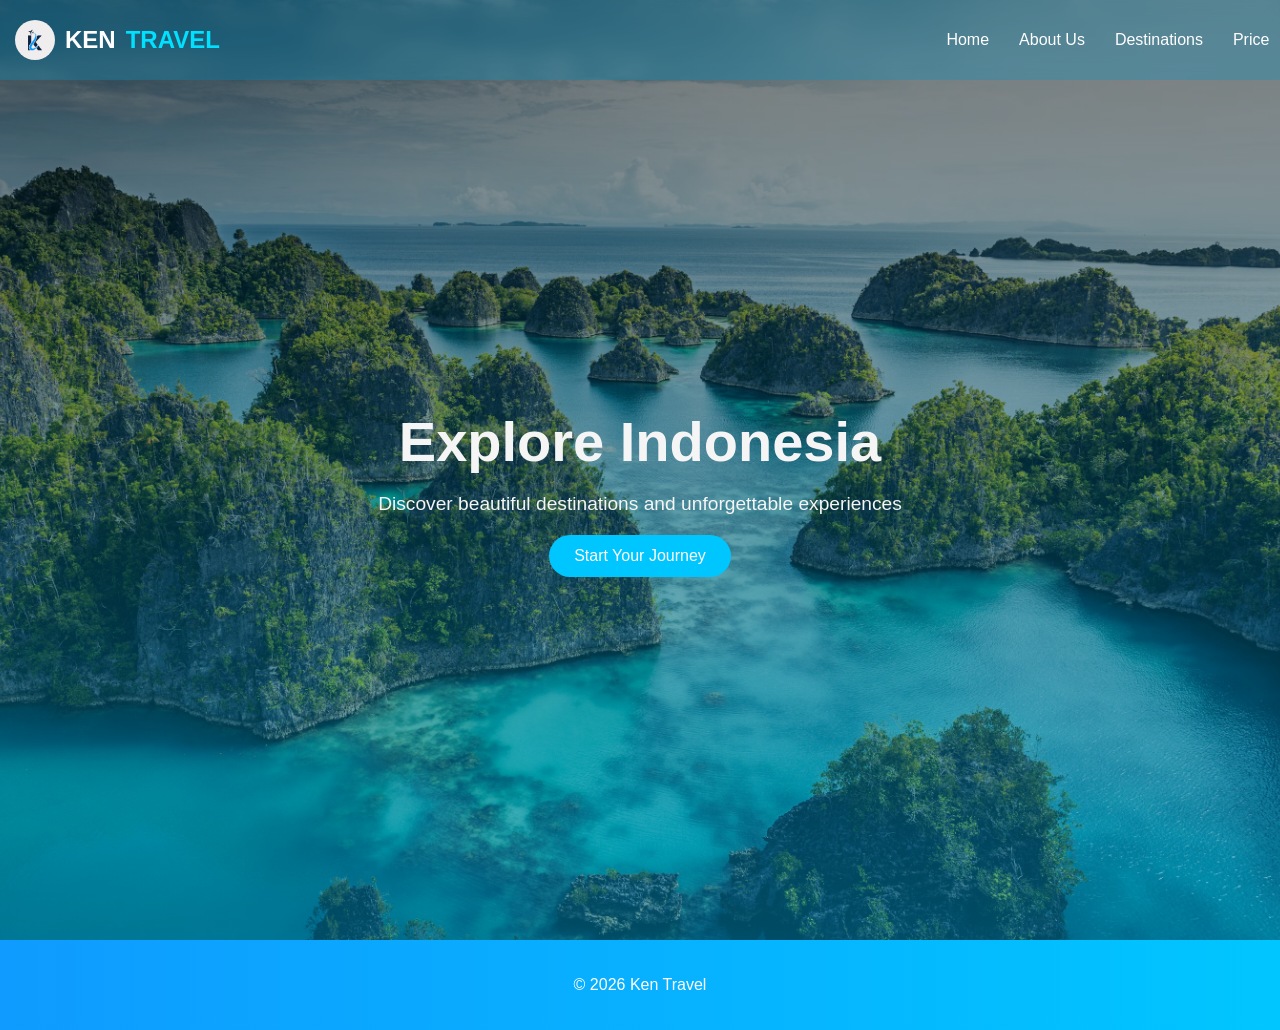
<file: index.html>
<!DOCTYPE html>
<html lang="en">
<head>
    <meta charset="UTF-8">
    <meta name="viewport" content="width=device-width, initial-scale=1.0">
    <title>Travel With Ken</title>
    <link rel="stylesheet" href="style.css">
</head>

<body>

    <header>
        <nav class="navbar">

            <div class="logo">
                <img src="Assets/LogoTravel.jpg" alt="LogoTravel">
                KEN<span>TRAVEL</span>
            </div>

            <ul class="nav-links">
                <li><a href="index.html">Home</a></li>
                <li><a href="about.html">About Us</a></li>
                <li><a href="destination.html">Destinations</a></li>
                <li><a href="Price.html">Price</a></li>
            </ul>

        </nav>
    </header>

    <!-- HOME / HERO SECTION -->
    <section class="Main">
        <div class="isi">
            <h1>Explore Indonesia</h1>
            <p>Discover beautiful destinations and unforgettable experiences</p>

            <!-- Tombol -->
            <a href="#" class="btn" onclick="openPopup()">
                Start Your Journey
            </a>

        </div>
    </section>

    <!-- POPUP LOGIN -->
    <div id="loginPopup" class="popup">

        <div class="popup-content">

            <span class="close" onclick="closePopup()">
                &times;
            </span>

            <h2>Login</h2>

            <input type="text" id="username" placeholder="Username">

            <input type="password" id="password" placeholder="Password">

            <button onclick="login()">
                Masuk
            </button>

        </div>

    </div>

    <footer class="footer">
        <p>© 2026 Ken Travel</p>
    </footer>

    
    <script src="https://code.jquery.com/jquery-3.7.1.min.js"></script>
<script src="page1.js"></script>

</body>
</html>
</file>
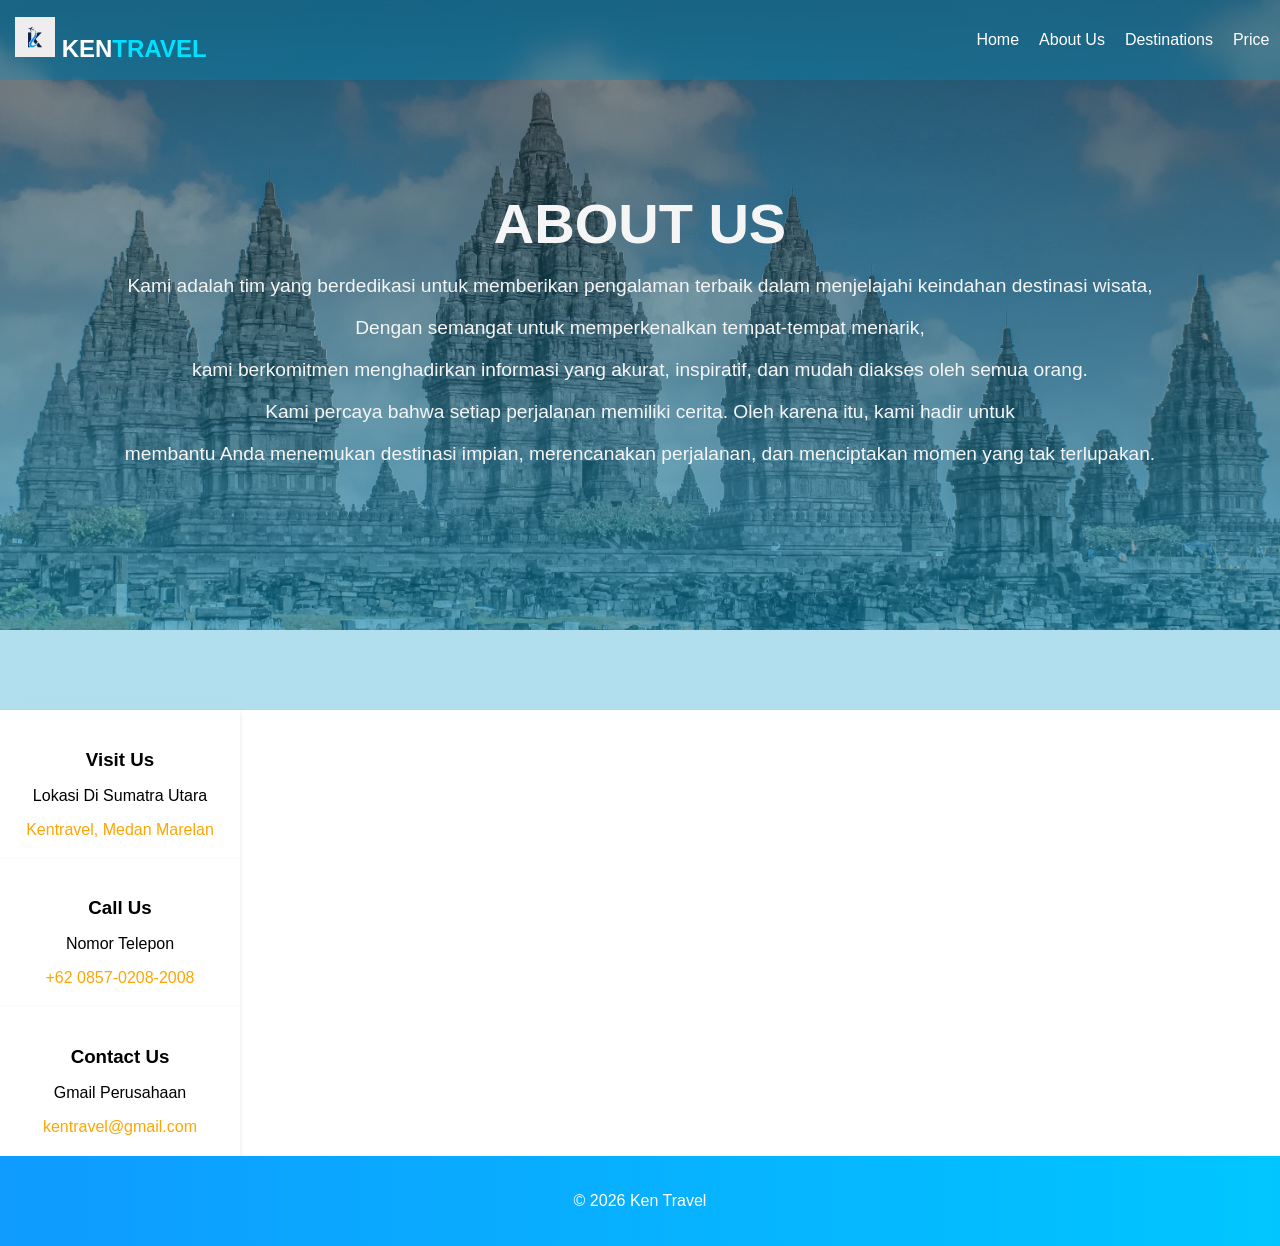
<file: about.html>
<!DOCTYPE html>
<html lang="en">
<head>
    <meta charset="UTF-8">
    <meta name="viewport" content="width=device-width, initial-scale=1.0">
    <title>Travel With Ken</title>
    <link rel="stylesheet" href="about.css">
</head>
<body>
    <header>
    <nav class="navbar">
<div class="logo"><img src="Assets/LogoTravel.jpg" alt="Logo Travel">
    KEN<span>TRAVEL</span></div>
<ul class="nav-links">
 <li><a href="index.html">Home</a></li>
  <li><a href="about.html">About Us</a></li>
  <li><a href="destination.html">Destinations</a></li>
  <li><a href="Price.html">Price</a></li>
</ul>
</nav>
</header>

<!-- ABOUT US -->
<section class="Main">
<div class="isi">
<h1>ABOUT US</h1>
<p>Kami adalah tim yang berdedikasi untuk memberikan pengalaman terbaik dalam menjelajahi keindahan destinasi wisata, </p>
<p>Dengan semangat untuk memperkenalkan tempat-tempat menarik,</p>
<p> kami berkomitmen menghadirkan informasi yang akurat, inspiratif, dan mudah diakses oleh semua orang.</p>
<p>Kami percaya bahwa setiap perjalanan memiliki cerita. Oleh karena itu, kami hadir untuk</p>
<p>membantu Anda menemukan destinasi impian, merencanakan perjalanan, dan menciptakan momen yang tak terlupakan.</p>
</div>
</section>

<!-- CONTACT BOX -->
<section class="contact"
style="display:grid; grid-template-columns:repeat(3,1fr); gap:20px;"></section>

  <div class="box">
    <h3>Visit Us</h3>
    <p>Lokasi Di Sumatra Utara</p>
    <span>Kentravel, Medan Marelan</span>
  </div>

  <div class="box">
    <h3>Call Us</h3>
    <p>Nomor Telepon</p>
    <span>+62 0857-0208-2008</span>
  </div>

  <div class="box">
    <h3>Contact Us</h3>
    <p>Gmail Perusahaan</p>
    <span>kentravel@gmail.com</span>
  </div>
</section>

<footer class="footer">
        <p>© 2026 Ken Travel</p>
    </footer>

</body>
</html>
</file>
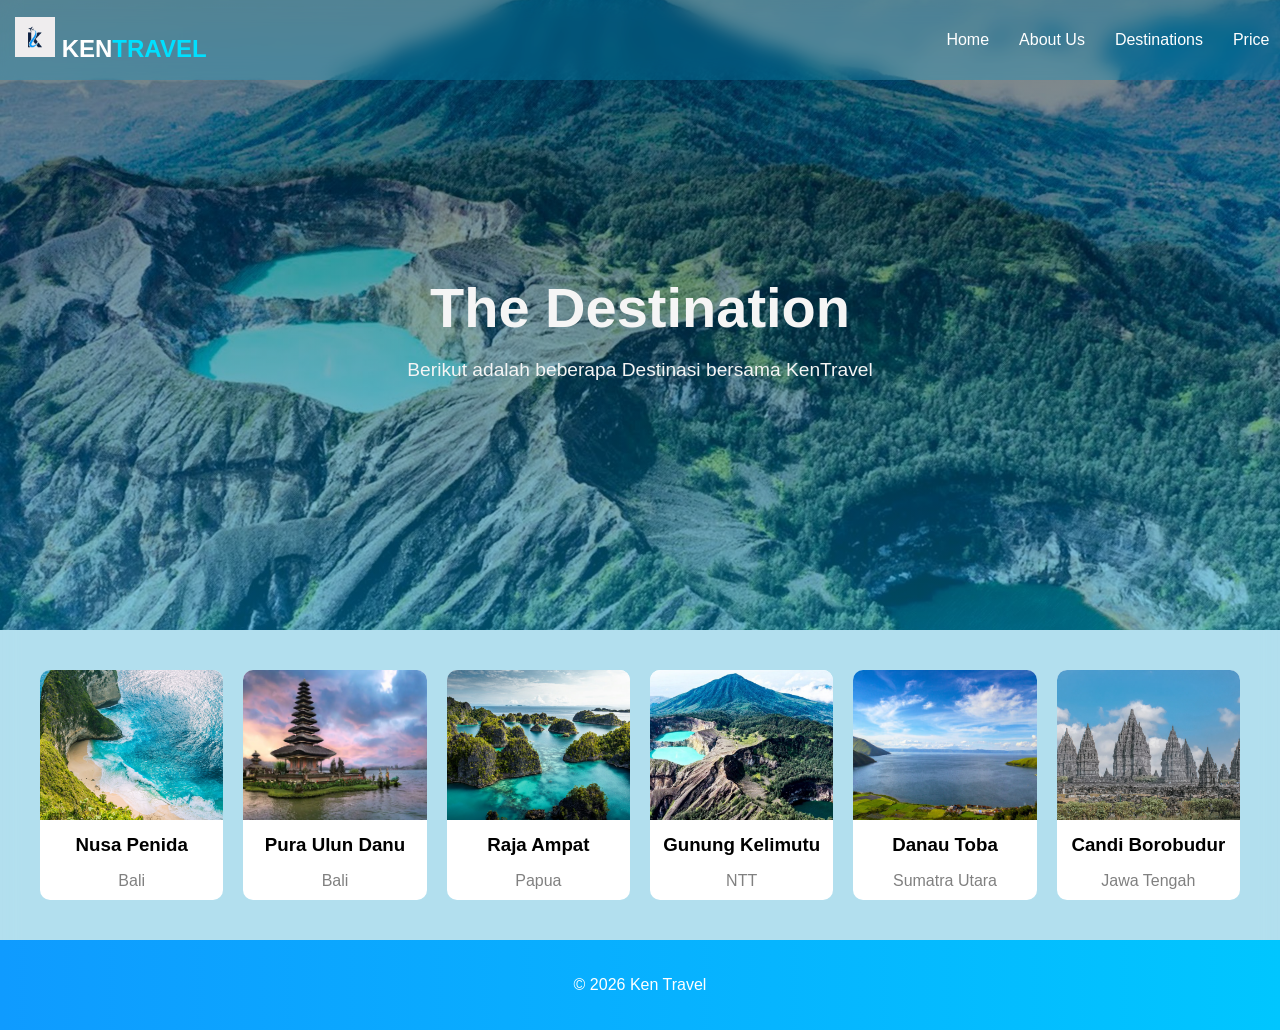
<file: destination.html>
<!DOCTYPE html>
<html lang="en">
<head>
  <meta charset="UTF-8">
  <title>Destinations</title>
  <link rel="stylesheet" href="destination.css">
</head>
<body>
    <header>
    <nav class="navbar">
<div class="logo"><img src="Assets/LogoTravel.jpg" alt="Logo Travel">
    KEN<span>TRAVEL</span></div>
<ul class="nav-links">
 <li><a href="index.html">Home</a></li>
  <li><a href="about.html">About Us</a></li>
  <li><a href="destination.html">Destinations</a></li>
  <li><a href="Price.html">Price</a></li>
</ul>
</nav>
</header>
<section class="Main">
<div class="isi">
<h1>The Destination</h1>
<p>Berikut adalah beberapa Destinasi bersama KenTravel</p>
</div>
</section>

<!-- DESTINATION LIST -->
<section class="destinations">

  <div class="card">
    <img src="Assets/Nusapenida.jpg">
    <h3>Nusa Penida</h3>
    <p>Bali</p>
  </div>

  <div class="card">
    <img src="Assets/puraulun.jpg">
    <h3>Pura Ulun Danu</h3>
    <p>Bali</p>
  </div>

  <div class="card">
    <img src="Assets/Raja ampat.jpg">
    <h3>Raja Ampat</h3>
    <p>Papua</p>
  </div>

  <div class="card">
    <img src="Assets/Gunung.jpg">
    <h3>Gunung Kelimutu</h3>
    <p>NTT</p>
  </div>

   <div class="card">
    <img src="Assets/Danautoba.jpg">
    <h3>Danau Toba</h3>
    <p>Sumatra Utara</p>
  </div>

   <div class="card">
    <img src="Assets/Candi.jpg">
    <h3>Candi Borobudur</h3>
    <p>Jawa Tengah</p>
  </div>

</section>

<footer class="footer">
        <p>© 2026 Ken Travel</p>
    </footer>
</body>
</html>
</file>
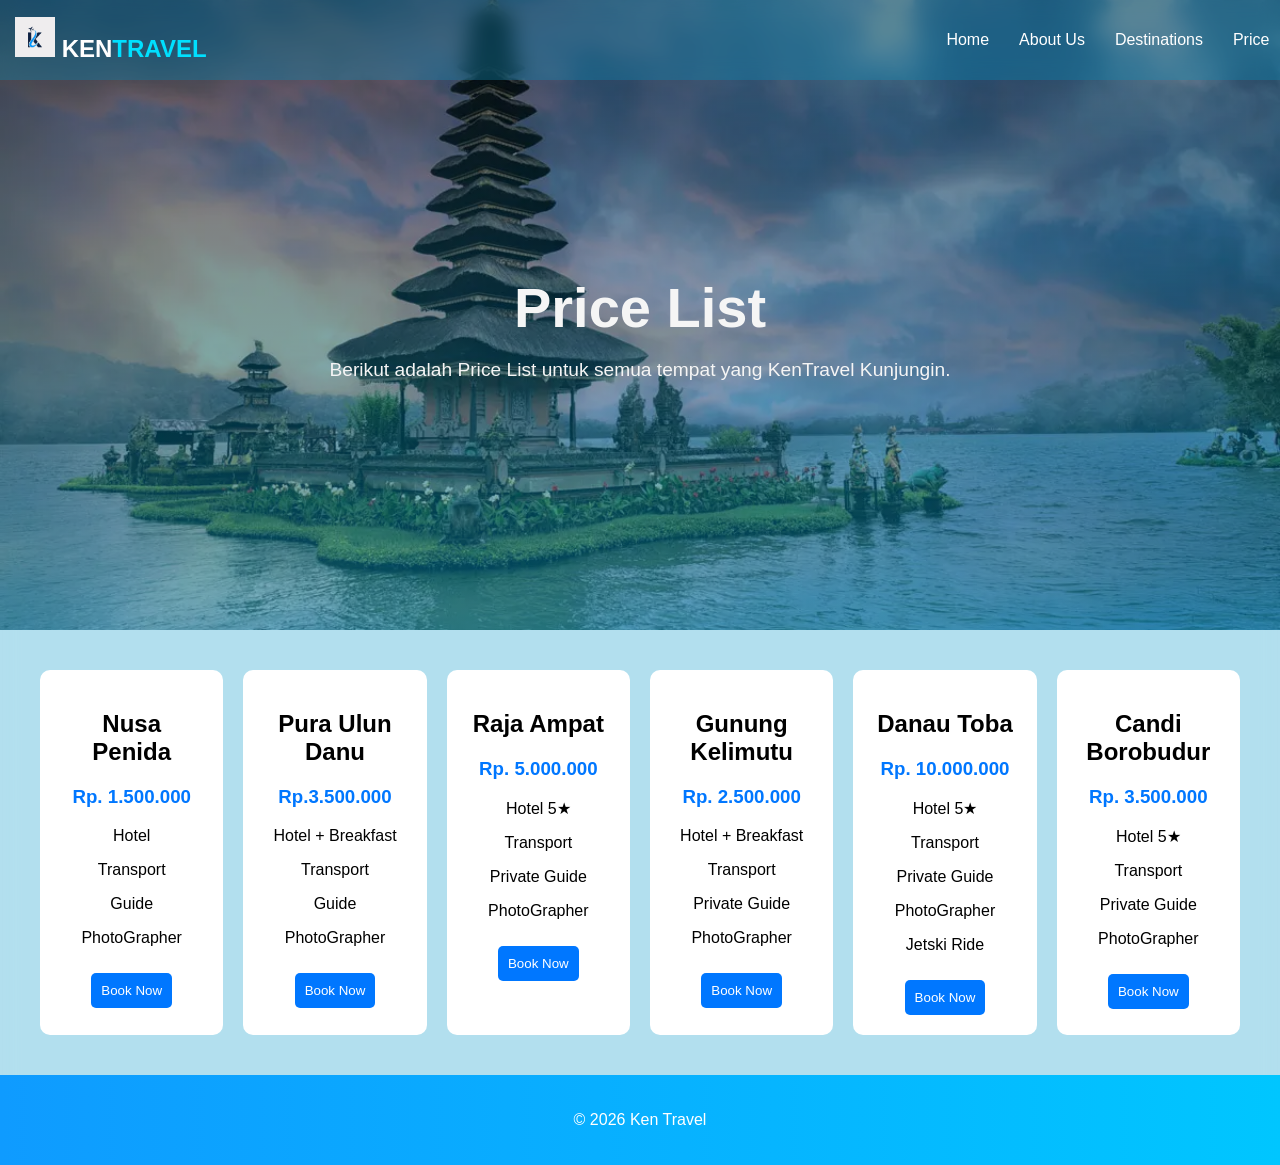
<file: Price.html>
<!DOCTYPE html>
<html lang="en">
<head>
  <meta charset="UTF-8">
  <title>Pricing</title>
  <link rel="stylesheet" href="Price.css">
</head>
<body>

<header>
    <nav class="navbar">
<div class="logo">
    <img src="Assets/LogoTravel.jpg" alt="Logo Travel">
    KEN<span>TRAVEL</span></div>
<ul class="nav-links">
 <li><a href="index.html">Home</a></li>
  <li><a href="about.html">About Us</a></li>
  <li><a href="destination.html">Destinations</a></li>
  <li><a href="Price.html">Price</a></li>
</ul>
</nav>
</header>

<section class="Main">
<div class="isi">
<h1>Price List</h1>
<p>Berikut adalah Price List untuk semua tempat yang KenTravel Kunjungin.</p>
</div>
</section>
<!-- PRICE -->
<section class="pricing">

  <div class="card">
    <h2>Nusa Penida</h2>
    <h3>Rp. 1.500.000</h3>
    <p>Hotel</p>
    <p>Transport</p>
    <p>Guide</p>
    <p>PhotoGrapher</p>
    <button>Book Now</button>
  </div>

  <div class="card">
    <h2>Pura Ulun Danu</h2>
    <h3>Rp.3.500.000</h3>
    <p>Hotel + Breakfast</p>
    <p>Transport</p>
    <p>Guide</p>
    <p>PhotoGrapher</p>
    <button>Book Now</button>
  </div>

  <div class="card">
    <h2>Raja Ampat</h2>
    <h3>Rp. 5.000.000</h3>
    <p>Hotel 5★</p>
    <p>Transport</p>
    <p>Private Guide</p>
    <p>PhotoGrapher</p>
    <button>Book Now</button>
  </div>

  <div class="card">
    <h2>Gunung Kelimutu</h2>
    <h3>Rp. 2.500.000</h3>
    <p>Hotel + Breakfast</p>
    <p>Transport</p>
    <p>Private Guide</p>
    <p>PhotoGrapher</p>
    <button>Book Now</button>
  </div>

  <div class="card">
    <h2>Danau Toba</h2>
    <h3>Rp. 10.000.000</h3>
    <p>Hotel 5★</p>
    <p>Transport</p>
    <p>Private Guide</p>
    <p>PhotoGrapher</p>
    <p>Jetski Ride</p>
    <button>Book Now</button>
  </div>

  <div class="card">
    <h2>Candi Borobudur</h2>
    <h3>Rp. 3.500.000</h3>
    <p>Hotel 5★</p>
    <p>Transport</p>
    <p>Private Guide</p>
    <p>PhotoGrapher</p>
    <button>Book Now</button>
  </div>

</section>
<footer class="footer">
        <p>© 2026 Ken Travel</p>
    </footer>
</body>
</html>
</file>
<file: style.css>
/* NAVBAR */
.navbar {
 position: fixed;
 top: 0;
 width: 98%;
 padding: 15px;
 display: flex;
 justify-content: space-between;
 align-items: center;
 background: rgba(0, 150, 200, 0.3); 
 backdrop-filter: blur(10px); 
 -webkit-backdrop-filter: blur(10px);
 z-index: 1000;
}

/* LOGO */
.logo {
 font-size: 1.5rem;
 font-weight: bold;
 color: white;
 display: flex;
 align-items: center;
 gap: 10px;
}

.logo span {
 color: #00e0ff; 
}

.logo img{
  width: 40px;
  height: 40px;
  border-radius: 50%;
}

/* MENU */
.nav-links {
 list-style: none;
 display: flex;
 gap: 30px;
}

.nav-links li a {
 text-decoration: none;
 color: white;
 font-weight: 500;
 position: relative;
 transition: 0.3s;
}

/* HOVER EFFECT */
.nav-links li a::after {
 content: "";
 position: absolute;
 width: 0%;
 height: 2px;
 left: 0;
 bottom: -5px;
 background: #00e0ff;
 transition: 0.3s;
}

.nav-links li a:hover::after {
 width: 100%;
}

.nav-links li a:hover {
 color: #00e0ff;
}

/* BODY */
body {
 margin: 0;
 font-family: 'Poppins', sans-serif;
}

/* HOME MAIN */
.Main {
 height: 100vh;
 background:
   linear-gradient(rgba(0, 0, 0, 0.5), rgba(0, 150, 200, 0.5)),
   url('Assets/Raja\ ampat.jpg');

 background-size: cover;
 background-position: center;
 display: flex;
 justify-content: center;
 align-items: center;
 text-align: center;
 color: whitesmoke;
 padding: 20px;
}

/* TEXT */
.isi h1 {
 font-size: 3.5rem;
 margin-bottom: 10px;
}

.isi p {
 font-size: 1.2rem;
 margin-bottom: 20px;
}

/* BUTTON */
.btn {
 padding: 12px 25px;
 background: #00c6ff;
 color: white;
 text-decoration: none;
 border-radius: 25px;
 transition: 0.3s;
 display: inline-block;
}

.btn:hover {
 background: #10a3b7;
}

/* DESTINATION */
.destination {
 padding: 60px 20px;
 text-align: center;
 background: #f5f5f5;
}

/* FOOTER */
.footer {
    background: linear-gradient(to right, #0f9bff, #00c6ff);
    color: white;
    text-align: center;
    padding: 20px;
}


/* ===================================
   MEDIA QUERIES
=================================== */

/* TABLET */
@media screen and (max-width: 768px){

  .navbar{
    flex-direction: column;
    padding: 15px 20px;
    width: 95%;
  }

  .nav-links{
    margin-top: 15px;
    gap: 15px;
    flex-wrap: wrap;
    justify-content: center;
  }

  .isi h1{
    font-size: 2.5rem;
  }

  .isi p{
    font-size: 1rem;
  }

  .btn{
    padding: 10px 20px;
  }
}


/* MOBILE */
@media screen and (max-width: 480px){

  .navbar{
    flex-direction: column;
    width: 92%;
    padding: 12px;
  }

  .logo{
    font-size: 1.2rem;
  }

  .logo img{
    width: 35px;
    height: 35px;
  }

  .nav-links{
    flex-direction: column;
    align-items: center;
    gap: 12px;
    margin-top: 10px;
  }

  .nav-links li a{
    font-size: 14px;
  }

  .isi h1{
    font-size: 2rem;
  }

  .isi p{
    font-size: 0.9rem;
  }

  .btn{
    padding: 10px 18px;
    font-size: 14px;
  }

  .footer{
    font-size: 14px;
    padding: 15px;
  }
}

/* POPUP */
.popup{
    display: none;
    position: fixed;
    left: 0;
    top: 0;
    width: 100%;
    height: 100%;
    background: rgba(0,0,0,0.6);
}

/* BOX LOGIN */
.popup-content{
    background: white;
    width: 320px;
    padding: 30px;
    border-radius: 15px;
    text-align: center;

    position: absolute;
    top: 50%;
    left: 50%;
    transform: translate(-50%, -50%);
}

/* INPUT */
.popup-content input{
    width: 90%;
    padding: 12px;
    margin: 10px 0;
    border-radius: 8px;
    border: 1px solid #ccc;
}

/* BUTTON LOGIN */
.popup-content button{
    width: 100%;
    padding: 12px;
    border: none;
    border-radius: 8px;
    background: deepskyblue;
    color: white;
    font-size: 18px;
    cursor: pointer;
}

/* TOMBOL X */
.close{
    float: right;
    font-size: 28px;
    cursor: pointer;
}
</file>
<file: about.css>
/* NAVBAR */
.navbar {
 position: fixed;
 top: 0;
 width: 98%;
 padding: 15px;
 display: flex;
 justify-content: space-between;
 align-items: center;
 background: rgba(0, 150, 200, 0.3); /* transparan */
 backdrop-filter: blur(10px); /* glass effect */
 -webkit-backdrop-filter: blur(10px);
}
/* LOGO */
.logo {
 font-size: 1.5rem;
 font-weight: bold;
 color: white;
}
.logo span {
 color: #00e0ff; 
}

.logo img{
    width: 40px;
    height: 40px;
}

/* MENU */
.nav-links {
 list-style: none;
 display: flex;
 gap: 30px;
}
.nav-links li a {
 text-decoration: none;
 color: white;
 font-weight: 500;
 position: relative;
 transition: 0.3s;
}

/* HOVER EFFECT */
.nav-links li a::after {
 content: "";
 position: absolute;
 width: 0%;
 height: 2px;
 left: 0;
 bottom: -5px;
 background: #00e0ff;
 transition: 0.3s;
}
.nav-links li a:hover::after {
 width: 100%;
}
.nav-links li a:hover {
 color: #00e0ff;
}

/* Full BG */
body {
 margin: 0;
 font-family: 'Poppins', sans-serif;
}


/* Home Main Menu */
.Main {
 height: 70vh;
 background:
   linear-gradient(rgba(0, 0, 0, 0.5), rgba(0, 150, 200, 0.5)),
   url('Assets/Candi.jpg');
 background-size: cover;
 background-position: center;
 display: flex;
 justify-content: center;
 align-items: center;
 text-align: center;
 color: whitesmoke;
}

.isi h1 {
 font-size: 3.5rem;
 margin-bottom: 10px;
}
.isi p {
 font-size: 1.2rem;
 margin-bottom: 20px;
}


/* DESTINATION SECTION */
.destination {
 padding: 60px 20px;
 text-align: center;
 background: #f5f5f5;
}

.nav-links {
  list-style: none;
  display: flex;
  gap: 20px;
}

.nav-links a {
  text-decoration: none;
  color: white;
}

/* CONTACT SECTION */
.contact {
  display: flex;
  justify-content: center;
  gap: 20px;
  padding: 40px;
  background: rgba(0, 150, 200, 0.3); 
 backdrop-filter: blur(10px); 
 -webkit-backdrop-filter: blur(10px);
}

.box {
  background: white;
  padding: 20px;
  width: 200px;
  text-align: center;
  box-shadow: 0 2px 5px rgba(0,0,0,0.1);
}

.box h3 {
  margin-bottom: 10px;
}

.box span {
  display: block;
  margin-top: 10px;
  color: orange;
}

.footer {
    background: linear-gradient(to right, #0f9bff, #00c6ff); /* SAMA KAYAK NAVBAR */
    color: white;
    text-align: center;
    padding: 20px;
}
</file>
<file: destination.css>
/* NAVBAR */
.navbar {
 position: fixed;
 top: 0;
 width: 98%;
 padding: 15px;
 display: flex;
 justify-content: space-between;
 align-items: center;
 background: rgba(0, 150, 200, 0.3); /* transparan */
 backdrop-filter: blur(10px); /* glass effect */
 -webkit-backdrop-filter: blur(10px);
}
/* LOGO */
.logo {
 font-size: 1.5rem;
 font-weight: bold;
 color: white;
}
.logo span {
 color: #00e0ff; /* aksen laut */
}

.logo img{
    width: 40px;
    height: 40px;
}

/* MENU */
.nav-links {
 list-style: none;
 display: flex;
 gap: 30px;
}
.nav-links li a {
 text-decoration: none;
 color: white;
 font-weight: 500;
 position: relative;
 transition: 0.3s;
}

/* HOVER EFFECT */
.nav-links li a::after {
 content: "";
 position: absolute;
 width: 0%;
 height: 2px;
 left: 0;
 bottom: -5px;
 background: #00e0ff;
 transition: 0.3s;
}
.nav-links li a:hover::after {
 width: 100%;
}
.nav-links li a:hover {
 color: #00e0ff;
}
/* Full BG */
body {
 margin: 0;
 font-family: 'Poppins', sans-serif;
 background: rgba(0, 150, 200, 0.3); /* transparan */
 backdrop-filter: blur(10px); /* glass effect */
 -webkit-backdrop-filter: blur(10px);
}

/* DESTINATIONS */
.destinations {
  display: flex;
  justify-content: center;
  gap: 20px;
  padding: 40px;
}

.card {
  width: 200px;
  background: white;
  border-radius: 10px;
  overflow: hidden;
  text-align: center;
}

.card img {
  width: 100%;
  height: 150px;
  object-fit: cover;
}

.card h3 {
  margin: 10px 0 5px;
}

.card p {
  margin-bottom: 10px;
  color: gray;
}

.footer {
    background: linear-gradient(to right, #0f9bff, #00c6ff); /* SAMA KAYAK NAVBAR */
    color: white;
    text-align: center;
    padding: 20px;
}

.Main {
 height: 70vh;
 background:
   linear-gradient(rgba(0, 0, 0, 0.5), rgba(0, 150, 200, 0.5)),
   url('Assets/Gunung.jpg');
 background-size: cover;
 background-position: center;
 display: flex;
 justify-content: center;
 align-items: center;
 text-align: center;
 color: whitesmoke;
}

.isi h1 {
 font-size: 3.5rem;
 margin-bottom: 10px;
}
.isi p {
 font-size: 1.2rem;
 margin-bottom: 20px;
}
</file>
<file: Price.css>
/* NAVBAR */
.navbar {
 position: fixed;
 top: 0;
 width: 98%;
 padding: 15px;
 display: flex;
 justify-content: space-between;
 align-items: center;
 background: rgba(0, 150, 200, 0.3); /* transparan */
 backdrop-filter: blur(10px); /* glass effect */
 -webkit-backdrop-filter: blur(10px);
}
/* LOGO */
.logo {
 font-size: 1.5rem;
 font-weight: bold;
 color: white;
}
.logo span {
 color: #00e0ff; /* aksen laut */
}

.logo img{
    width: 40px;
    height: 40px;
}

/* MENU */
.nav-links {
 list-style: none;
 display: flex;
 gap: 30px;
}
.nav-links li a {
 text-decoration: none;
 color: white;
 font-weight: 500;
 position: relative;
 transition: 0.3s;
}

/* HOVER EFFECT */
.nav-links li a::after {
 content: "";
 position: absolute;
 width: 0%;
 height: 2px;
 left: 0;
 bottom: -5px;
 background: #00e0ff;
 transition: 0.3s;
}
.nav-links li a:hover::after {
 width: 100%;
}
.nav-links li a:hover {
 color: #00e0ff;
}
/* Full BG */
body {
 margin: 0;
 font-family: 'Poppins', sans-serif;
 background: rgba(0, 150, 200, 0.3); /* transparan */
 backdrop-filter: blur(10px); /* glass effect */
 -webkit-backdrop-filter: blur(10px);
}



/* PRICING */
.pricing {
  display: flex;
  justify-content: center;
  gap: 20px;
  padding: 40px;
}

.card {
  background: white;
  width: 220px;
  padding: 20px;
  text-align: center;
  border-radius: 10px;
}

.card h3 {
  color: #0077ff;
}

.card button {
  margin-top: 10px;
  padding: 10px;
  border: none;
  background: #0077ff;
  color: white;
  border-radius: 5px;
  cursor: pointer;
}

.Main {
 height: 70vh;
 background:
   linear-gradient(rgba(0, 0, 0, 0.5), rgba(0, 150, 200, 0.5)),
   url('Assets/puraulun.jpg');
 background-size: cover;
 background-position: center;
 display: flex;
 justify-content: center;
 align-items: center;
 text-align: center;
 color: whitesmoke;
}

.isi h1 {
 font-size: 3.5rem;
 margin-bottom: 10px;
}
.isi p {
 font-size: 1.2rem;
 margin-bottom: 20px;
}


.footer {
    background: linear-gradient(to right, #0f9bff, #00c6ff); /* SAMA KAYAK NAVBAR */
    color: white;
    text-align: center;
    padding: 20px;
}
</file>
